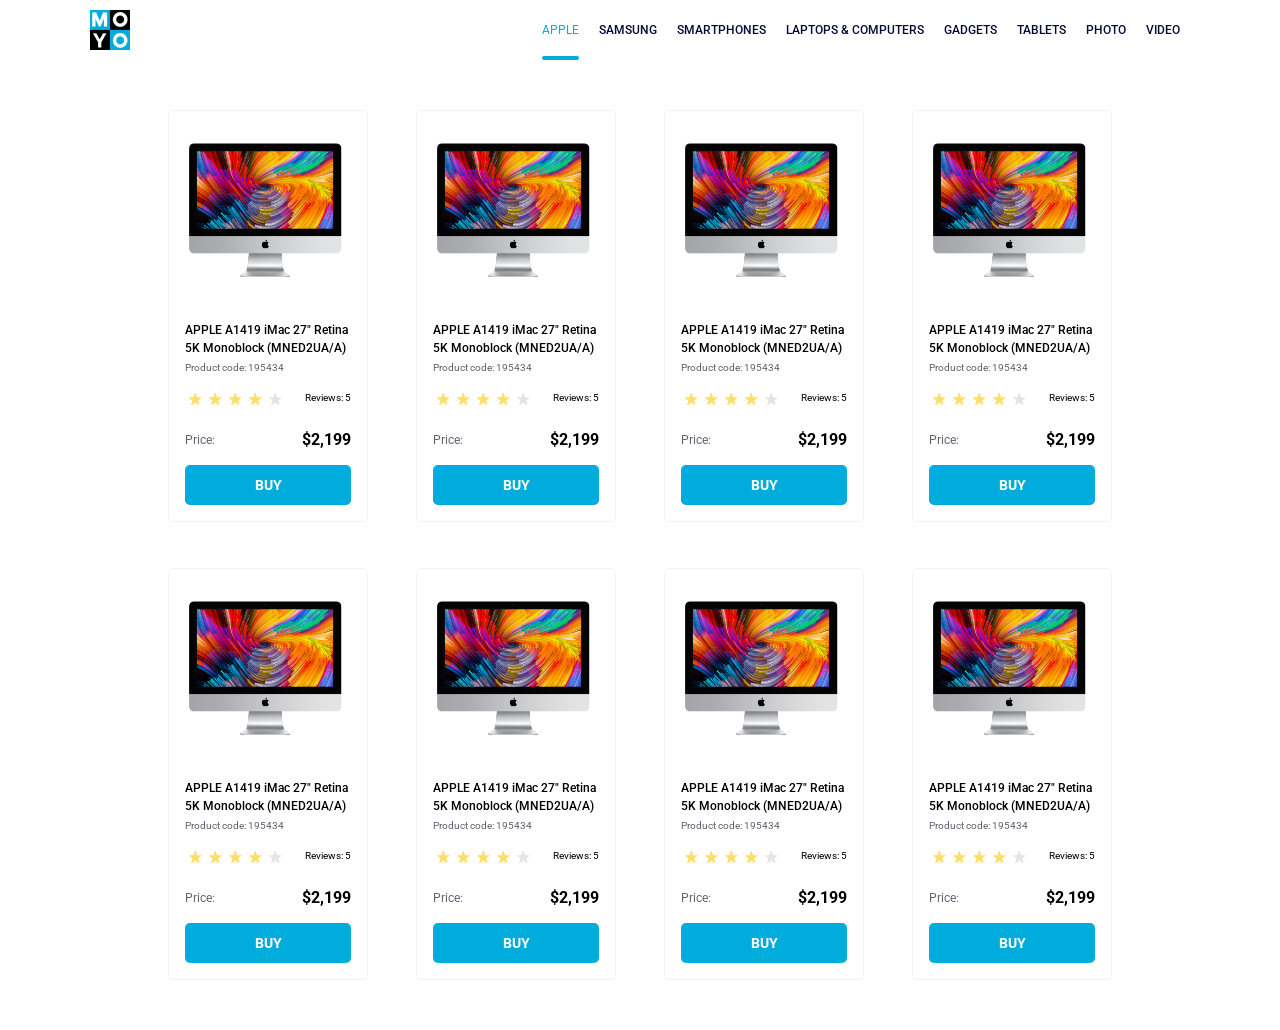
<file: index.html>
<!doctype html><html lang="en"><head><meta charset="utf-8"><meta name="viewport" content="width=device-width, initial-scale=1.0"><title>Catalog</title><link rel="preconnect" href="https://fonts.gstatic.com"><link href="https://fonts.googleapis.com/css2?family=Roboto:wght@400;500;700&display=swap" rel="stylesheet"><link rel="stylesheet" href="index.81ff05ba.css"></head><body> <header class="header"> <a href="#" class="header__logo"> <img src="logo.eddae0ff.png" alt="'Moyo Company Logo"> </a> <nav class="header__nav"> <ul class="header__nav-list"> <li class="header__nav-item"> <a href="#" class="header__nav-link is-active"> Apple </a> </li> <li class="header__nav-item"> <a href="#" class="header__nav-link"> Samsung </a> </li> <li class="header__nav-item"> <a href="#" class="header__nav-link"> Smartphones </a> </li> <li class="header__nav-item"> <a href="#" class="header__nav-link" data-qa="nav-hover"> Laptops & Computers </a> </li> <li class="header__nav-item"> <a href="#" class="header__nav-link"> Gadgets </a> </li> <li class="header__nav-item"> <a href="#" class="header__nav-link"> Tablets </a> </li> <li class="header__nav-item"> <a href="#" class="header__nav-link"> Photo </a> </li> <li class="header__nav-item"> <a href="#" class="header__nav-link"> Video </a> </li> </ul> </nav> </header> <main class="catalog"> <div class="card" data-qa="card"> <img class="card__image" src="imac.202c52ff.jpeg" alt="iMac photo"> <div class="card__title"> APPLE A1419 iMac 27" Retina 5K Monoblock (MNED2UA/A) <div class="card__product-code">Product code: 195434</div> </div> <div class="card__reviews"> <div class="stars stars--active"> <div class="stars__star"></div> <div class="stars__star"></div> <div class="stars__star"></div> <div class="stars__star"></div> <div class="stars__star"></div> </div> <div class="card__description">Reviews: 5</div> </div> <div class="card__price"> <div class="card__price-lable">Price:</div> <div class="card__price-amount">$2,199</div> </div> <a class="card__button" href="#" data-qa="card-hover"> Buy </a> </div> <div class="card"> <img class="card__image" src="imac.202c52ff.jpeg" alt="iMac photo"> <div class="card__title"> APPLE A1419 iMac 27" Retina 5K Monoblock (MNED2UA/A) <div class="card__product-code">Product code: 195434</div> </div> <div class="card__reviews"> <div class="stars stars--active"> <div class="stars__star"></div> <div class="stars__star"></div> <div class="stars__star"></div> <div class="stars__star"></div> <div class="stars__star"></div> </div> <div class="card__description">Reviews: 5</div> </div> <div class="card__price"> <div class="card__price-lable">Price:</div> <div class="card__price-amount">$2,199</div> </div> <a class="card__button" href="#"> Buy </a> </div> <div class="card"> <img class="card__image" src="imac.202c52ff.jpeg" alt="iMac photo"> <div class="card__title"> APPLE A1419 iMac 27" Retina 5K Monoblock (MNED2UA/A) <div class="card__product-code">Product code: 195434</div> </div> <div class="card__reviews"> <div class="stars stars--active"> <div class="stars__star"></div> <div class="stars__star"></div> <div class="stars__star"></div> <div class="stars__star"></div> <div class="stars__star"></div> </div> <div class="card__description">Reviews: 5</div> </div> <div class="card__price"> <div class="card__price-lable">Price:</div> <div class="card__price-amount">$2,199</div> </div> <a class="card__button" href="#"> Buy </a> </div> <div class="card"> <img class="card__image" src="imac.202c52ff.jpeg" alt="iMac photo"> <div class="card__title"> APPLE A1419 iMac 27" Retina 5K Monoblock (MNED2UA/A) <div class="card__product-code">Product code: 195434</div> </div> <div class="card__reviews"> <div class="stars stars--active"> <div class="stars__star"></div> <div class="stars__star"></div> <div class="stars__star"></div> <div class="stars__star"></div> <div class="stars__star"></div> </div> <div class="card__description">Reviews: 5</div> </div> <div class="card__price"> <div class="card__price-lable">Price:</div> <div class="card__price-amount">$2,199</div> </div> <a class="card__button" href="#"> Buy </a> </div> <div class="card"> <img class="card__image" src="imac.202c52ff.jpeg" alt="iMac photo"> <div class="card__title"> APPLE A1419 iMac 27" Retina 5K Monoblock (MNED2UA/A) <div class="card__product-code">Product code: 195434</div> </div> <div class="card__reviews"> <div class="stars stars--active"> <div class="stars__star"></div> <div class="stars__star"></div> <div class="stars__star"></div> <div class="stars__star"></div> <div class="stars__star"></div> </div> <div class="card__description">Reviews: 5</div> </div> <div class="card__price"> <div class="card__price-lable">Price:</div> <div class="card__price-amount">$2,199</div> </div> <a class="card__button" href="#"> Buy </a> </div> <div class="card"> <img class="card__image" src="imac.202c52ff.jpeg" alt="iMac photo"> <div class="card__title"> APPLE A1419 iMac 27" Retina 5K Monoblock (MNED2UA/A) <div class="card__product-code">Product code: 195434</div> </div> <div class="card__reviews"> <div class="stars stars--active"> <div class="stars__star"></div> <div class="stars__star"></div> <div class="stars__star"></div> <div class="stars__star"></div> <div class="stars__star"></div> </div> <div class="card__description">Reviews: 5</div> </div> <div class="card__price"> <div class="card__price-lable">Price:</div> <div class="card__price-amount">$2,199</div> </div> <a class="card__button" href="#"> Buy </a> </div> <div class="card"> <img class="card__image" src="imac.202c52ff.jpeg" alt="iMac photo"> <div class="card__title"> APPLE A1419 iMac 27" Retina 5K Monoblock (MNED2UA/A) <div class="card__product-code">Product code: 195434</div> </div> <div class="card__reviews"> <div class="stars stars--active"> <div class="stars__star"></div> <div class="stars__star"></div> <div class="stars__star"></div> <div class="stars__star"></div> <div class="stars__star"></div> </div> <div class="card__description">Reviews: 5</div> </div> <div class="card__price"> <div class="card__price-lable">Price:</div> <div class="card__price-amount">$2,199</div> </div> <a class="card__button" href="#"> Buy </a> </div> <div class="card"> <img class="card__image" src="imac.202c52ff.jpeg" alt="iMac photo"> <div class="card__title"> APPLE A1419 iMac 27" Retina 5K Monoblock (MNED2UA/A) <div class="card__product-code">Product code: 195434</div> </div> <div class="card__reviews"> <div class="stars stars--active"> <div class="stars__star"></div> <div class="stars__star"></div> <div class="stars__star"></div> <div class="stars__star"></div> <div class="stars__star"></div> </div> <div class="card__description">Reviews: 5</div> </div> <div class="card__price"> <div class="card__price-lable">Price:</div> <div class="card__price-amount">$2,199</div> </div> <a class="card__button" href="#"> Buy </a> </div> </main> </body></html>
</file>
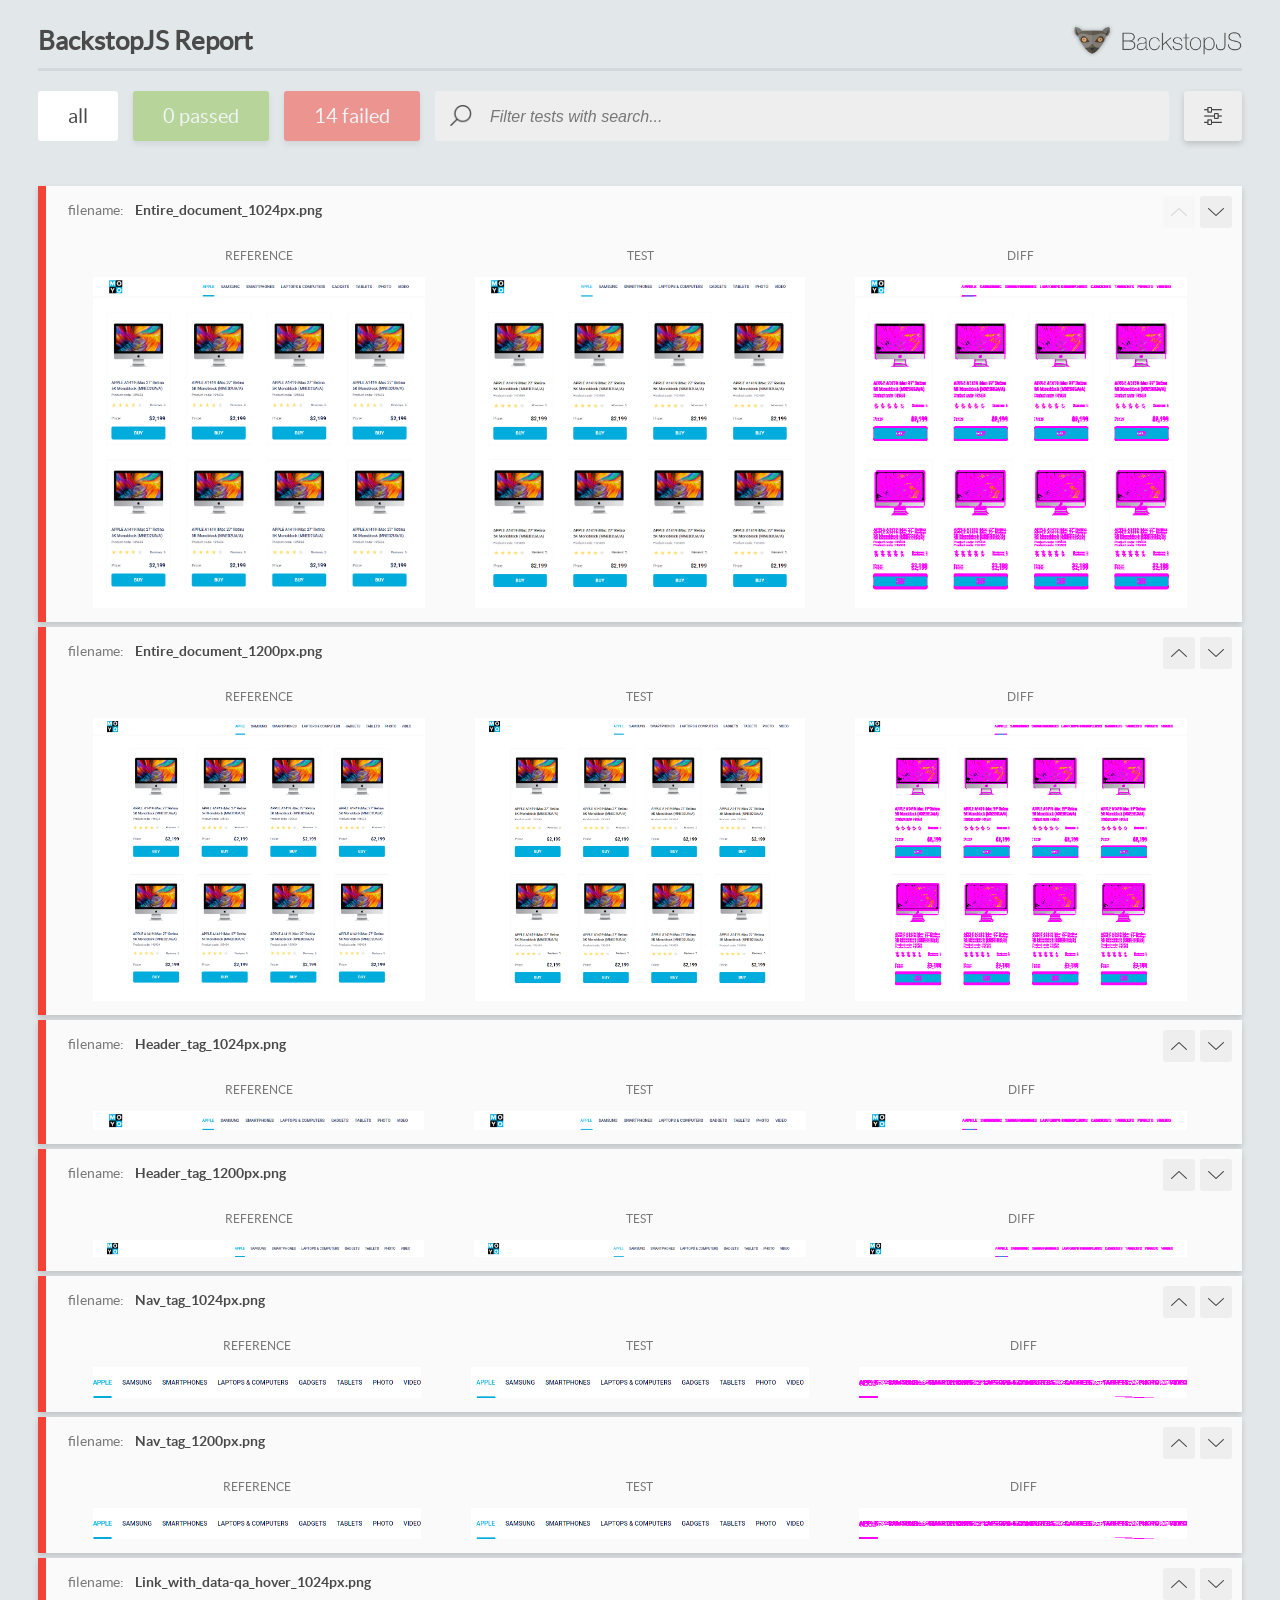
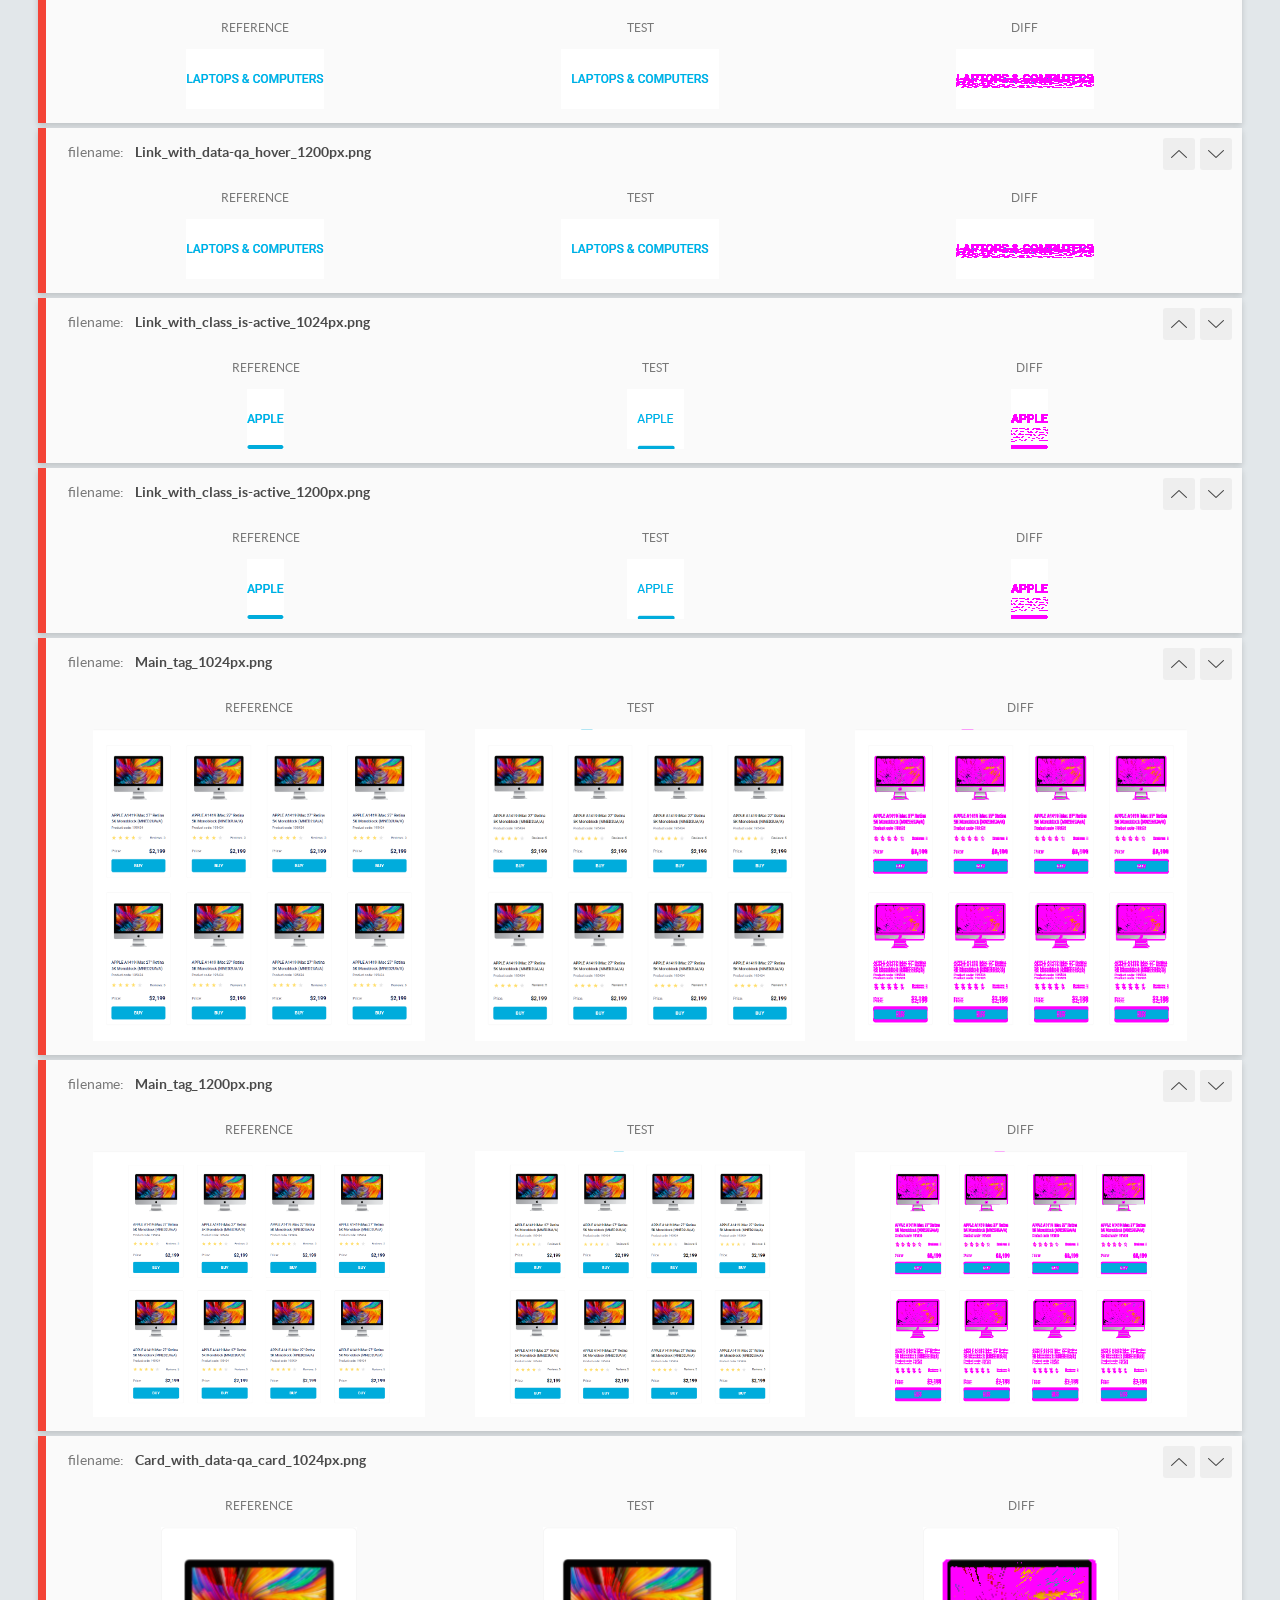
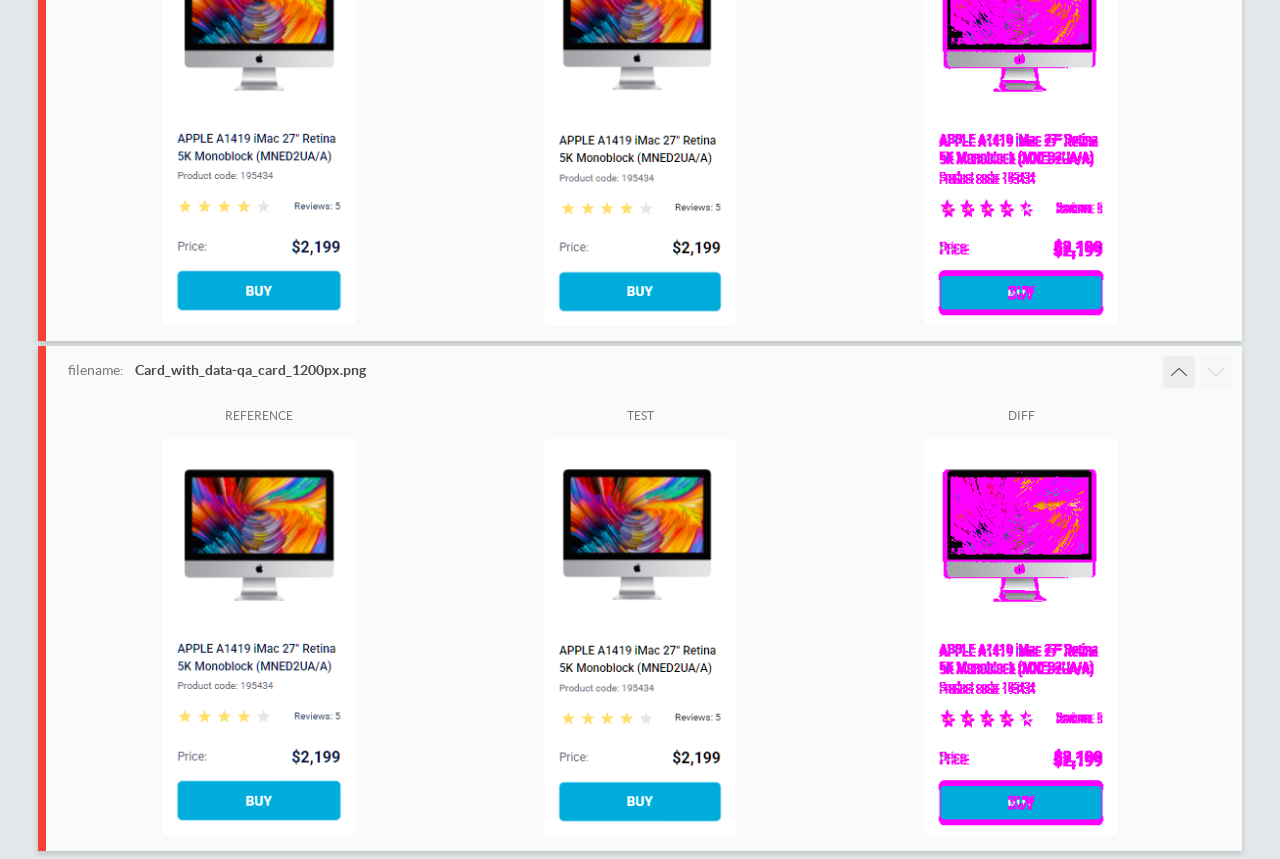
<file: report/html_report/index.html>
<!DOCTYPE html>
<html>
  <head>
    <meta charset="utf-8">
    <!-- Disable Cache -->
    <meta http-equiv="Cache-Control" content="no-cache, no-store, must-revalidate">
    <meta http-equiv="Pragma" content="no-cache">
    <meta http-equiv="Expires" content="0">

    <title>BackstopJS Report</title>

    <style>
      @font-face {
          font-family: 'latoregular';
          src: url('./assets/fonts/lato-regular-webfont.woff2') format('woff2'),
              url('./assets/fonts/lato-regular-webfont.woff') format('woff');
          font-weight: 400;
          font-style: normal;
      }
      @font-face {
          font-family: 'latobold';
          src: url('./assets/fonts/lato-bold-webfont.woff2') format('woff2'),
              url('./assets/fonts/lato-bold-webfont.woff') format('woff');
          font-weight: 700;
          font-style: normal;
      }

      .ReactModal__Body--open {
          overflow: hidden;
      }
      .ReactModal__Body--open .header {
        display: none;
      }

    </style>
  </head>
  <body style="background-color: #E2E7EA">
    <div id="root">

    </div>
    <script>
      function report (report) { // eslint-disable-line no-unused-vars
        window.tests = report;
      }
    </script>
    <script src="config.js"></script>
    <script src="index_bundle.js"></script>
  </body>
</html>
</file>
<file: index.81ff05ba.css>
.header{justify-content:space-between;align-items:center;max-width:1200px;margin:0 auto;padding:0 50px;display:flex}.header__logo{flex:none;justify-content:flex-start;align-self:center;width:40px;height:40px}.header__nav{flex:0 auto}.header__nav-list{flex-wrap:nowrap;justify-content:center;margin:0;padding-inline-start:0;list-style:none;display:flex}.header__nav-link{text-transform:uppercase;text-align:center;white-space:nowrap;color:#060b35;padding:23px 10px;font-size:12px;font-weight:500;text-decoration:none;transition:all .3s;display:inline-block}.header__nav-link.is-active{color:#00acdc;font-weight:400;position:relative}.header__nav-link.is-active:after{content:"";background-color:#00acdc;border-radius:8px;justify-content:center;align-items:center;width:37px;height:4px;display:flex;position:absolute;bottom:0}.header__nav-link:hover{color:#00acdc}.catalog{grid-template-columns:repeat(1,200px);justify-content:center;align-items:center;gap:46px 48px;margin:0 auto;padding:50px 40px;display:grid}@media (width>=488px){.catalog{grid-template-columns:repeat(2,200px)}}@media (width>=768px){.catalog{grid-template-columns:repeat(3,200px)}}@media (width>=1024px){.catalog{grid-template-columns:repeat(4,200px)}}.card{box-sizing:border-box;border:1px solid #f3f3f3;border-radius:5px;width:200px;padding:32px 16px 16px;transition:all .3s}.card__image{background-repeat:no-repeat;background-size:contain;width:160px;height:134px}.card__title{text-align:left;margin-top:40px;font-size:12px;font-weight:500;line-height:18px;transition:all .3s}.card__product-code{color:#616070;margin-top:4px;font-size:10px;font-weight:400;line-height:14px}.card__reviews{justify-content:space-between;width:100%;margin-top:16px;display:flex}.card__description{font-size:10px;font-weight:400;line-height:14px}.card__price{justify-content:space-between;width:100%;margin-top:24px;line-height:18px;display:flex}.card__price-lable{color:#616070;font-size:12px;font-weight:400}.card__price-amount{font-size:16px;font-weight:700}.card__button{box-sizing:border-box;text-transform:uppercase;color:#fff;text-align:center;background-color:#00acdc;border-radius:5px;justify-content:center;align-items:center;width:100%;height:40px;margin-top:16px;font-size:14px;font-weight:700;line-height:16px;text-decoration:none;transition:all .3s;display:flex}.card__button:hover{color:#00acdc;background-color:#fff;border:1px solid #00acdc}.card:hover{transform:scale(1.2)}.card:hover .card__title{color:#34568b}.stars{display:flex}.stars__star{background-image:url(star.822d561e.svg);background-position:50%;background-repeat:no-repeat;width:16px;height:16px;margin:0 2px}.stars--active .stars__star:nth-child(-n+4){background-image:url(star-active.edda4c43.svg)}*{box-sizing:border-box;margin:0;padding:0;font-family:Roboto,sans-serif}
/*# sourceMappingURL=index.81ff05ba.css.map */
</file>
